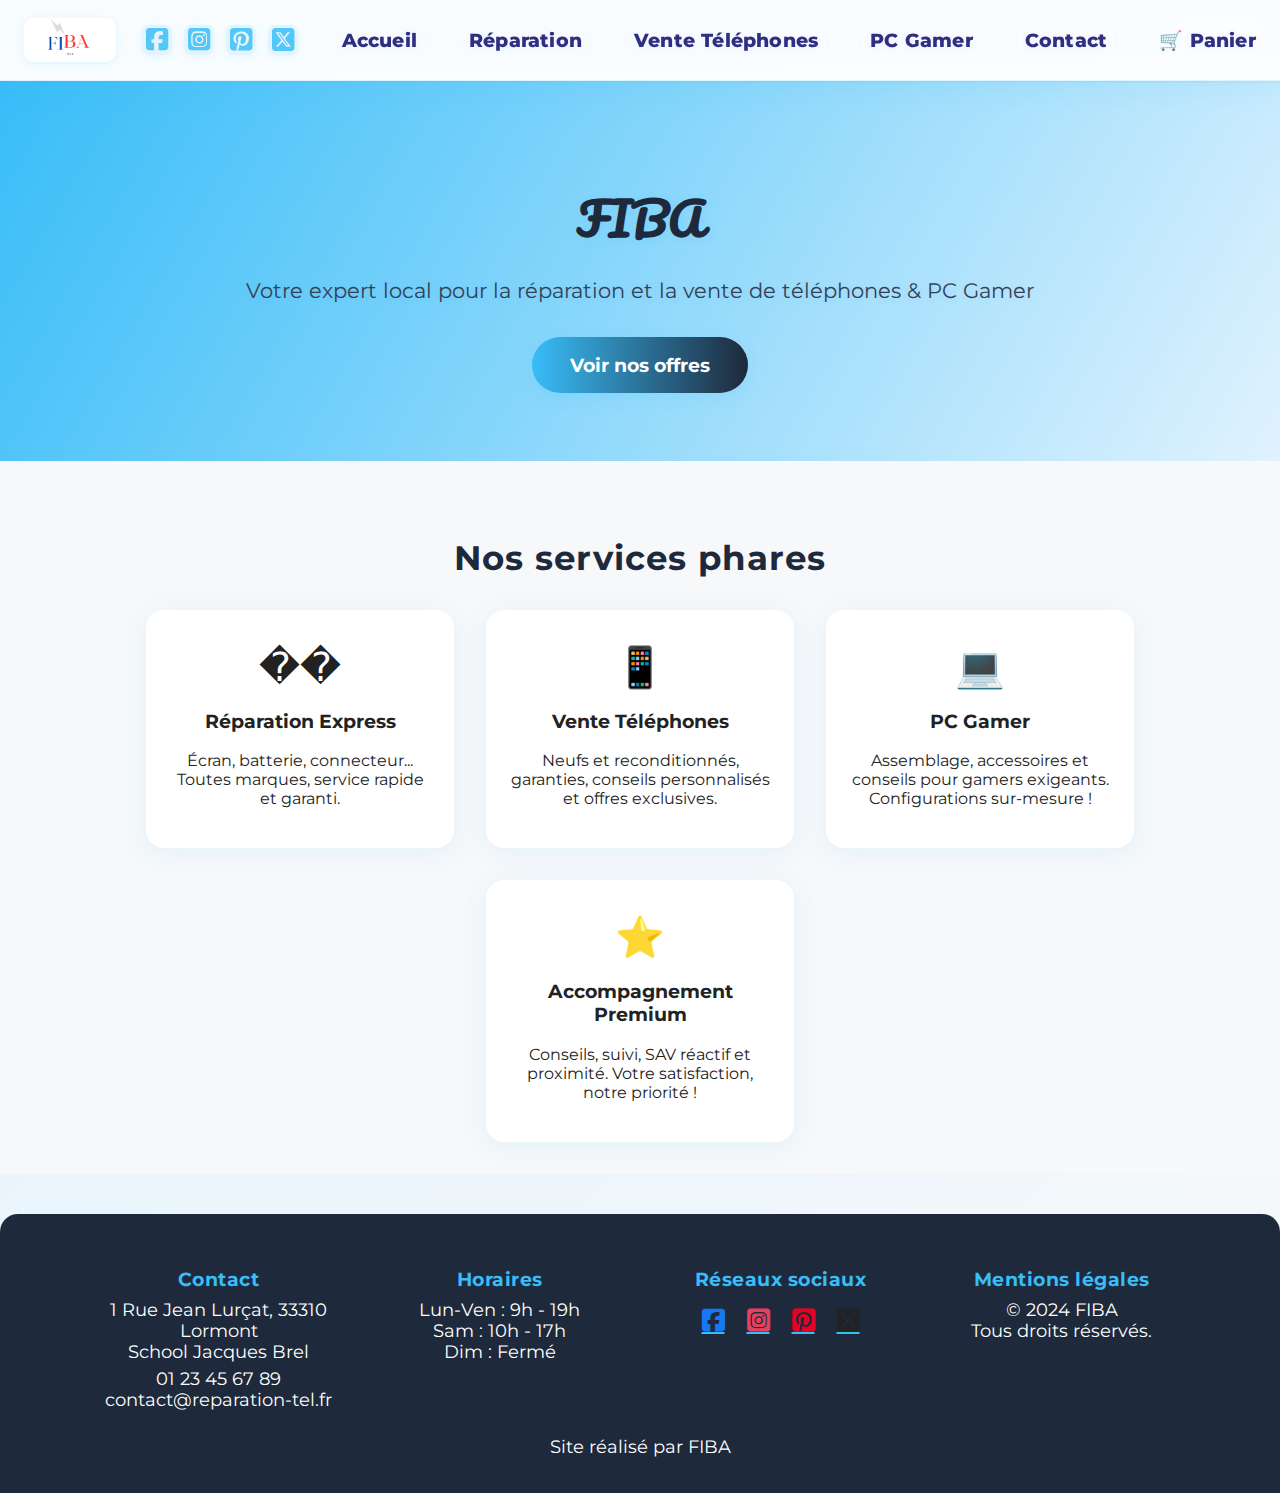
<file: index.html>
<!DOCTYPE html>
<html lang="fr">
<head>
  <meta charset="UTF-8">
  <meta name="viewport" content="width=device-width, initial-scale=1.0">
  <meta name="description" content="FIBA - Réparation, vente de téléphones et PC Gamer à Lormont. Service rapide, prix transparents, accompagnement premium. Votre expert local !">
  <title>FIBA</title>
  <link rel="stylesheet" href="style.css">
  <link rel="preconnect" href="https://fonts.googleapis.com">
  <link rel="preconnect" href="https://fonts.gstatic.com" crossorigin>
  <link href="https://fonts.googleapis.com/css2?family=Montserrat:wght@400;700&family=Pacifico&display=swap" rel="stylesheet">
  <link rel="stylesheet" href="https://cdnjs.cloudflare.com/ajax/libs/font-awesome/6.5.0/css/all.min.css">
  <link rel="icon" type="image/png" href="img/logo.png">
  <style>
    body {
      background: linear-gradient(135deg, #e0f2fe 0%, #f6f8fa 100%);
    }
    .fantastic-nav-bg {
      position: absolute;
      left: 0; right: 0; top: 0;
      height: 70px;
      z-index: 0;
      background: linear-gradient(90deg, #38bdf8 0%, #a5b4fc 100%);
      opacity: 0.13;
      pointer-events: none;
    }
    .top-nav {
      position: relative;
      z-index: 2;
      background: rgba(255,255,255,0.85);
      box-shadow: 0 4px 32px #38bdf822, 0 1.5px 0 #38bdf822;
      backdrop-filter: blur(8px);
      border-bottom: 1.5px solid #38bdf822;
      animation: navFadeIn 1.1s cubic-bezier(.4,1.4,.6,1) 0.1s both;
    }
    @keyframes navFadeIn {
      from { opacity: 0; transform: translateY(-30px) scale(0.98); }
      to { opacity: 1; transform: translateY(0) scale(1); }
    }
    .container {
      max-width: 1200px;
      margin: 0 auto;
      padding: 0 20px;
      width: 100%;
      position: relative;
    }
    .nav-flex {
      display: flex;
      align-items: center;
      width: 100%;
      min-height: 64px;
      position: relative;
      flex-wrap: nowrap;
      justify-content: space-between;
    }
    .nav-left {
      margin-right: 36px;
      gap: 12px;
      flex-shrink: 0;
    }
    .nav-group {
      display: flex;
      align-items: center;
      flex: 1;
      justify-content: flex-end;
      gap: 36px;
    }
    .nav-center {
      display: flex;
      gap: 36px;
      font-weight: 800;
      font-size: 1.18em;
      white-space: nowrap;
      min-width: 0;
      overflow: hidden;
      text-shadow: 0 2px 8px #38bdf81a;
    }
    .nav-center a {
      color: #312e81;
      text-decoration: none;
      position: relative;
      padding: 2px 8px;
      border-radius: 8px;
      transition: color 0.18s, background 0.18s, box-shadow 0.18s;
      box-shadow: 0 1px 4px #38bdf80a;
      font-weight: 800;
      letter-spacing: 0.2px;
      overflow: visible;
    }
    .nav-center a::after {
      content: '';
      display: block;
      position: absolute;
      left: 12%; right: 12%; bottom: 0;
      height: 3px;
      border-radius: 2px;
      background: linear-gradient(90deg, #38bdf8 0%, #a5b4fc 100%);
      transform: scaleX(0);
      transition: transform 0.25s cubic-bezier(.4,1.4,.6,1);
      opacity: 0.7;
    }
    .nav-center a:hover, .nav-center a:focus {
      color: #38bdf8;
      background: #e0f2fe;
      box-shadow: 0 2px 12px #38bdf822;
    }
    .nav-center a:hover::after, .nav-center a:focus::after {
      transform: scaleX(1);
    }
    .nav-center a:last-child {
      margin-right: 18px;
    }
    .nav-left a .icon-social {
      transition: transform 0.25s, box-shadow 0.25s, color 0.18s;
      box-shadow: 0 2px 8px #38bdf822;
      border-radius: 8px;
      background: #e0f2fe;
      padding: 2px 4px;
    }
    .nav-left a:hover .icon-social {
      color: #a5b4fc;
      background: #38bdf8;
      transform: rotate(-10deg) scale(1.18);
      box-shadow: 0 4px 16px #38bdf844;
    }
    .search-bar {
      /* supprimée */
    }
    @media (max-width: 900px) {
      .container { padding: 0 6px; }
      .nav-center { gap: 14px; font-size: 1em; }
      .nav-left, .nav-right { min-width: 0; gap: 6px; }
      .nav-right { min-width: 0; }
      .search-bar { max-width: 120px; }
      .nav-left { margin-right: 6px; }
      .nav-right { margin-left: 6px; }
    }
    @media (max-width: 600px) {
      .nav-flex { flex-direction: column; gap: 8px; flex-wrap: wrap; }
      .nav-center { flex-wrap: wrap; gap: 6px; white-space: normal; }
      .nav-left, .nav-right { justify-content: center; width: 100%; }
    }
    .footer-content {
      display: flex;
      flex-wrap: wrap;
      justify-content: center;
      align-items: flex-start;
      max-width: 1100px;
      margin: 0 auto 10px auto;
      padding: 0 20px;
      gap: 32px;
      text-align: center;
    }
    .footer-block {
      min-width: 180px;
      margin-bottom: 10px;
      flex: 1 1 200px;
      display: flex;
      flex-direction: column;
      align-items: center;
    }
    .footer-block h4 {
      margin-bottom: 8px;
      color: #1e293b;
      font-size: 1.1em;
      font-family: 'Montserrat', Arial, sans-serif;
      font-weight: 700;
      letter-spacing: 0.5px;
    }
    .footer-social {
      display: flex;
      gap: 18px;
      justify-content: center;
      margin-top: 8px;
    }
    .footer-social a {
      font-size: 2em;
      transition: transform 0.2s;
      display: flex;
      align-items: center;
      justify-content: center;
    }
    .footer-social .fa-square-facebook { color: #1877f3; }
    .footer-social .fa-square-instagram { color: #e4405f; }
    .footer-social .fa-square-pinterest { color: #e60023; }
    .footer-social .fa-square-x-twitter { color: #222; }
    .footer-social a:hover { transform: scale(1.15); }
    .footer-block p, .footer-block ul {
      margin: 0 0 6px 0;
      color: #fff;
      font-size: 1em;
      font-family: 'Montserrat', Arial, sans-serif;
    }
    @media (max-width: 900px) {
      .footer-content {
        flex-direction: column;
        align-items: center;
        gap: 18px;
      }
      .footer-block {
        min-width: 0;
        width: 100%;
      }
    }
    .hero-bg {
      position: absolute;
      top: 0; left: 0; width: 100%; height: 100%;
      background: url('https://consomac.fr/images/news/iphone-12-vente-outre-mer.jpg') center/cover no-repeat, linear-gradient(120deg, #38bdf8 0%, #e0f2fe 100%);
      opacity: 0.18;
      z-index: 1;
    }
  </style>
</head>
<body>
  <div class="fantastic-nav-bg"></div>
  <nav class="top-nav">
    <div class="nav-flex">
      <div class="nav-left">
        <a href="index.html" class="logo-link"><img src="img/logo.png" alt="Logo FIBA" class="nav-logo"></a>
        <a href="#"><i class="fa-brands fa-square-facebook icon-social"></i></a>
        <a href="#"><i class="fa-brands fa-square-instagram icon-social"></i></a>
        <a href="#"><i class="fa-brands fa-square-pinterest icon-social"></i></a>
        <a href="#"><i class="fa-brands fa-square-x-twitter icon-social"></i></a>
      </div>
      <div class="nav-group" style="display:flex;align-items:center;flex:1;justify-content:flex-end;gap:36px;">
        <div class="nav-center">
          <a href="index.html">Accueil</a>
          <a href="reparation.html">Réparation</a>
          <a href="vente.html">Vente Téléphones</a>
          <a href="pcgamer.html">PC Gamer</a>
          <a href="contact.html">Contact</a>
          <a href="panier.html">🛒 Panier</a>
        </div>
        <div class="nav-right">
          <!-- vide, mais garde l'alignement -->
        </div>
      </div>
    </div>
  </nav>
  <div class="hero-section">
    <div class="hero-bg"></div>
    <div class="hero-content">
      <h1 class="hero-title">FIBA</h1>
      <p class="hero-subtitle">Votre expert local pour la réparation et la vente de téléphones & PC Gamer</p>
      <a href="vente.html" class="hero-btn">Voir nos offres</a>
    </div>
  </div>
  <section class="services-fantastic">
    <h2 class="services-title">Nos services phares</h2>
    <div class="services-list">
      <div class="service-block">
        <span class="service-icon">��</span>
        <h3>Réparation Express</h3>
        <p>Écran, batterie, connecteur... Toutes marques, service rapide et garanti.</p>
      </div>
      <div class="service-block">
        <span class="service-icon">📱</span>
        <h3>Vente Téléphones</h3>
        <p>Neufs et reconditionnés, garanties, conseils personnalisés et offres exclusives.</p>
      </div>
      <div class="service-block">
        <span class="service-icon">💻</span>
        <h3>PC Gamer</h3>
        <p>Assemblage, accessoires et conseils pour gamers exigeants. Configurations sur-mesure !</p>
      </div>
      <div class="service-block">
        <span class="service-icon">⭐</span>
        <h3>Accompagnement Premium</h3>
        <p>Conseils, suivi, SAV réactif et proximité. Votre satisfaction, notre priorité !</p>
      </div>
    </div>
  </section>
  <footer>
    <div class="container footer-content">
      <div class="footer-block">
        <h4>Contact</h4>
        <p>1 Rue Jean Lurçat, 33310 Lormont<br>School Jacques Brel</p>
        <p>01 23 45 67 89<br>contact@reparation-tel.fr</p>
      </div>
      <div class="footer-block">
        <h4>Horaires</h4>
        <p>Lun-Ven : 9h - 19h<br>Sam : 10h - 17h<br>Dim : Fermé</p>
      </div>
      <div class="footer-block">
        <h4>Réseaux sociaux</h4>
        <div class="footer-social" style="justify-content:center;gap:22px;">
          <a href="#" title="Facebook"><i class="fa-brands fa-square-facebook" style="color:#1877f3;"></i></a>
          <a href="#" title="Instagram"><i class="fa-brands fa-square-instagram" style="color:#e4405f;"></i></a>
          <a href="#" title="Pinterest"><i class="fa-brands fa-square-pinterest" style="color:#e60023;"></i></a>
          <a href="#" title="Twitter/X"><i class="fa-brands fa-square-x-twitter" style="color:#222;"></i></a>
        </div>
      </div>
      <div class="footer-block">
        <h4>Mentions légales</h4>
        <p>© 2024 FIBA<br>Tous droits réservés.</p>
      </div>
    </div>
    <p style="margin-top:10px;text-align:center;">Site réalisé par FIBA</p>
  </footer>
  <script src="panier.js"></script>
</body>
</html>
</file>
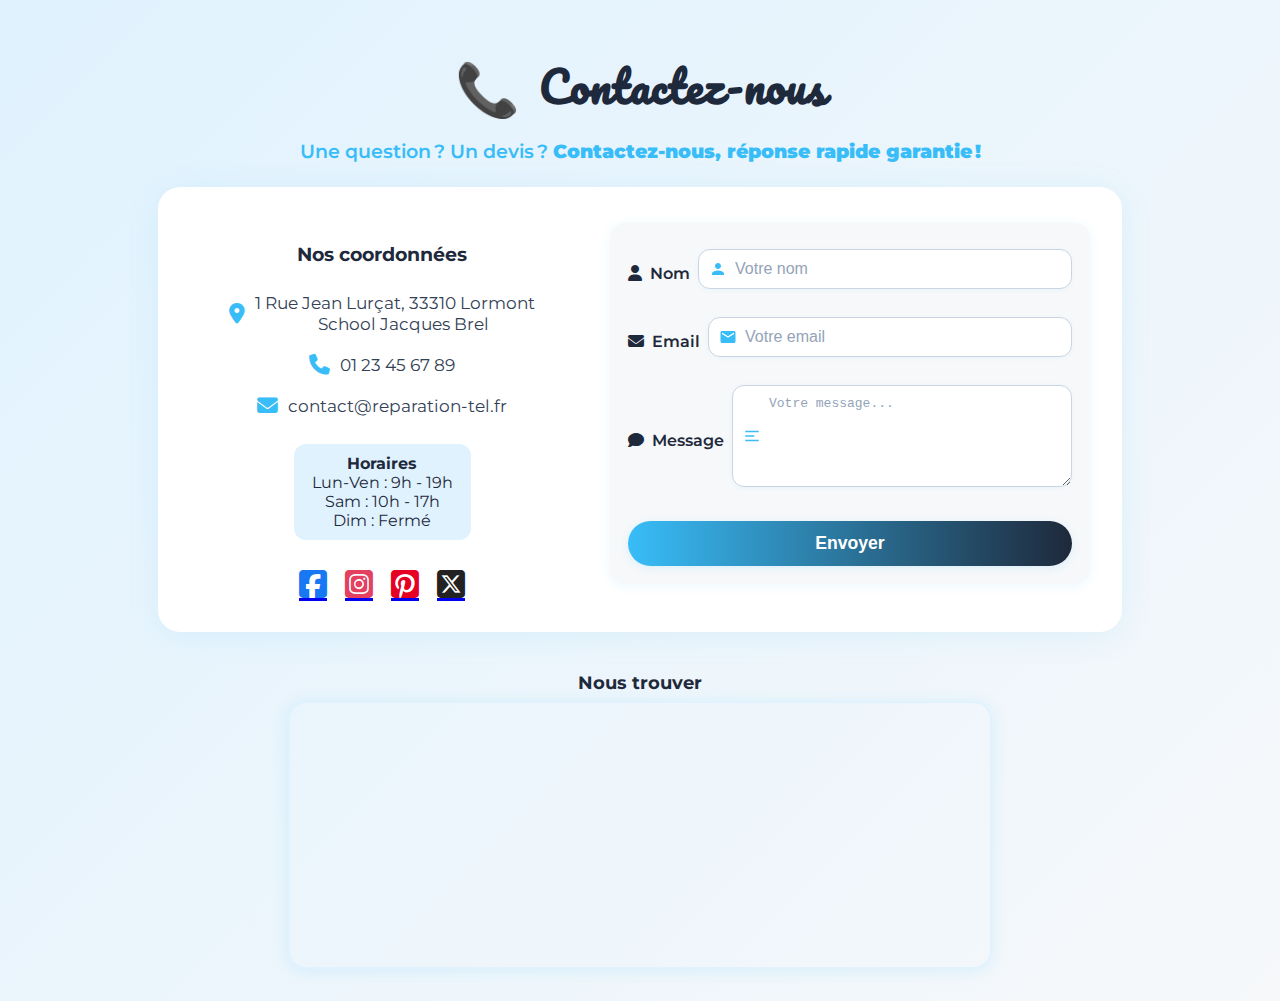
<file: contact.html>
<!DOCTYPE html>
<html lang="fr">
<head>
  <meta charset="UTF-8">
  <meta name="viewport" content="width=device-width, initial-scale=1.0">
  <title>Contact</title>
  <link rel="stylesheet" href="style.css">
  <link href="https://fonts.googleapis.com/css2?family=Montserrat:wght@400;700&family=Pacifico&display=swap" rel="stylesheet">
  <link rel="stylesheet" href="https://cdnjs.cloudflare.com/ajax/libs/font-awesome/6.5.0/css/all.min.css">
  <style>
    body {
      background: linear-gradient(135deg, #e0f2fe 0%, #f6f8fa 100%);
      margin: 0;
    }
    .contact-header {
      text-align: center;
      margin-top: 40px;
      margin-bottom: 10px;
    }
    .contact-title {
      font-family: 'Pacifico', cursive;
      font-size: 2.7em;
      color: #1e293b;
      margin-bottom: 8px;
      letter-spacing: 1px;
      display: flex;
      align-items: center;
      justify-content: center;
      gap: 12px;
    }
    .contact-title .emoji {
      font-size: 1.2em;
      margin-right: 6px;
    }
    .contact-subtitle {
      color: #38bdf8;
      font-size: 1.2em;
      font-weight: 600;
      margin-bottom: 24px;
    }
    .contact-card {
      background: #fff;
      border-radius: 22px;
      box-shadow: 0 4px 32px #38bdf81a;
      max-width: 900px;
      margin: 0 auto 40px auto;
      padding: 36px 32px 32px 32px;
      display: flex;
      flex-wrap: wrap;
      gap: 36px;
      justify-content: space-between;
      align-items: flex-start;
    }
    .contact-infos {
      flex: 1 1 260px;
      min-width: 220px;
      display: flex;
      flex-direction: column;
      gap: 18px;
      align-items: center !important;
      justify-content: flex-start;
      text-align: center !important;
    }
    .contact-infos h3 {
      color: #1e293b;
      font-size: 1.2em;
      margin-bottom: 8px;
      font-family: 'Montserrat', Arial, sans-serif;
    }
    .contact-infos .info {
      display: flex;
      align-items: center;
      gap: 10px;
      color: #334155;
      font-size: 1.08em;
      margin-bottom: 2px;
      justify-content: center !important;
      text-align: center !important;
    }
    .contact-infos .info i {
      color: #38bdf8;
      font-size: 1.2em;
    }
    .contact-infos .horaires {
      background: #e0f2fe;
      border-radius: 12px;
      padding: 10px 18px;
      color: #1e293b;
      font-size: 1em;
      margin-top: 8px;
      text-align: center !important;
    }
    .contact-social {
      display: flex;
      gap: 18px;
      margin-top: 10px;
      justify-content: center !important;
    }
    .contact-social a {
      font-size: 2em;
      transition: transform 0.2s;
      display: flex;
      align-items: center;
      justify-content: center;
    }
    .contact-social .fa-square-facebook { color: #1877f3; }
    .contact-social .fa-square-instagram { color: #e4405f; }
    .contact-social .fa-square-pinterest { color: #e60023; }
    .contact-social .fa-square-x-twitter { color: #222; }
    .contact-social a:hover { transform: scale(1.15); }
    .contact-form {
      flex: 1 1 320px;
      min-width: 260px;
      background: #f6f8fa;
      border-radius: 16px;
      box-shadow: 0 2px 12px #38bdf81a;
      padding: 24px 18px 18px 18px;
      display: flex;
      flex-direction: column;
      gap: 14px;
      align-items: stretch;
    }
    .contact-form label {
      font-weight: 600;
      color: #1e293b;
      margin-bottom: 2px;
      display: flex;
      align-items: center;
      gap: 8px;
    }
    .contact-form input, .contact-form textarea {
      border-radius: 12px;
      border: 1.5px solid #cbd5e1;
      padding: 10px 12px 10px 36px;
      font-size: 1em;
      margin-top: 2px;
      margin-bottom: 10px;
      box-shadow: 0 1px 4px #38bdf811;
      transition: border 0.2s, box-shadow 0.2s;
      width: 100%;
      background: #fff url('data:image/svg+xml;utf8,<svg fill="%2338bdf8" height="18" viewBox="0 0 24 24" width="18" xmlns="http://www.w3.org/2000/svg"><path d="M0 0h24v24H0z" fill="none"/><path d="M12 12c2.21 0 4-1.79 4-4s-1.79-4-4-4-4 1.79-4 4 1.79 4 4 4zm0 2c-2.67 0-8 1.34-8 4v2h16v-2c0-2.66-5.33-4-8-4z"/></svg>') no-repeat 10px center;
    }
    .contact-form input[type="email"] {
      background-image: url('data:image/svg+xml;utf8,<svg fill="%2338bdf8" height="18" viewBox="0 0 24 24" width="18" xmlns="http://www.w3.org/2000/svg"><path d="M0 0h24v24H0z" fill="none"/><path d="M20 4H4c-1.1 0-2 .9-2 2v12c0 1.1.9 2 2 2h16c1.1 0 2-.9 2-2V6c0-1.1-.9-2-2-2zm0 4l-8 5-8-5V6l8 5 8-5v2z"/></svg>');
    }
    .contact-form textarea {
      min-height: 80px;
      resize: vertical;
      background-image: url('data:image/svg+xml;utf8,<svg fill="%2338bdf8" height="18" viewBox="0 0 24 24" width="18" xmlns="http://www.w3.org/2000/svg"><path d="M0 0h24v24H0z" fill="none"/><path d="M3 5h18v2H3zm0 6h12v2H3zm0 6h18v2H3z"/></svg>');
    }
    .contact-form button {
      background: linear-gradient(90deg, #38bdf8 0%, #1e293b 100%);
      color: #fff;
      border: none;
      padding: 12px 28px;
      border-radius: 25px;
      font-size: 1.1em;
      font-weight: 700;
      margin-top: 8px;
      cursor: pointer;
      transition: background 0.2s, color 0.2s, box-shadow 0.2s;
      text-decoration: none;
      display: inline-block;
      box-shadow: 0 2px 8px #38bdf822;
    }
    .contact-form button:hover {
      background: #1e293b;
      color: #38bdf8;
      box-shadow: 0 4px 16px #38bdf844;
    }
    .contact-map {
      margin: 0 auto 32px auto;
      max-width: 700px;
      border-radius: 18px;
      overflow: hidden;
      box-shadow: 0 2px 16px #38bdf822;
      border: 2px solid #e0f2fe;
    }
    .contact-map-title {
      text-align: center;
      color: #1e293b;
      font-size: 1.1em;
      font-weight: 700;
      margin-bottom: 8px;
      margin-top: 18px;
      font-family: 'Montserrat', Arial, sans-serif;
    }
    @media (max-width: 900px) {
      .contact-card {
        flex-direction: column;
        align-items: center;
        gap: 24px;
        padding: 24px 8px 18px 8px;
      }
      .contact-map {
        max-width: 98vw;
      }
    }
  </style>
</head>
<body>
  <div class="contact-header">
    <h1 class="contact-title"><span class="emoji">📞</span>Contactez-nous</h1>
    <div class="contact-subtitle">Une question ? Un devis ? <strong>Contactez-nous, réponse rapide garantie !</strong></div>
  </div>
  <div class="contact-card">
    <div class="contact-infos">
      <h3>Nos coordonnées</h3>
      <div class="info"><i class="fa-solid fa-location-dot"></i> 1 Rue Jean Lurçat, 33310 Lormont<br>&nbsp;&nbsp;&nbsp;&nbsp;School Jacques Brel</div>
      <div class="info"><i class="fa-solid fa-phone"></i> 01 23 45 67 89</div>
      <div class="info"><i class="fa-solid fa-envelope"></i> contact@reparation-tel.fr</div>
      <div class="horaires">
        <strong>Horaires</strong><br>
        Lun-Ven : 9h - 19h<br>
        Sam : 10h - 17h<br>
        Dim : Fermé
      </div>
      <div class="contact-social">
        <a href="#" title="Facebook"><i class="fa-brands fa-square-facebook"></i></a>
        <a href="#" title="Instagram"><i class="fa-brands fa-square-instagram"></i></a>
        <a href="#" title="Pinterest"><i class="fa-brands fa-square-pinterest"></i></a>
        <a href="#" title="Twitter/X"><i class="fa-brands fa-square-x-twitter"></i></a>
      </div>
    </div>
    <form class="contact-form">
      <label><i class="fa-solid fa-user"></i> Nom
        <input type="text" required placeholder="Votre nom">
      </label>
      <label><i class="fa-solid fa-envelope"></i> Email
        <input type="email" required placeholder="Votre email">
      </label>
      <label><i class="fa-solid fa-comment"></i> Message
        <textarea required placeholder="Votre message..."></textarea>
      </label>
      <button type="submit">Envoyer</button>
    </form>
  </div>
  <div class="contact-map-title">Nous trouver</div>
  <div class="contact-map">
    <iframe src="https://www.google.com/maps?q=1+Rue+Jean+Lurçat,+33310+Lormont&output=embed" width="100%" height="260" style="border:0;" allowfullscreen="" loading="lazy"></iframe>
  </div>
</body>
</html>
</file>
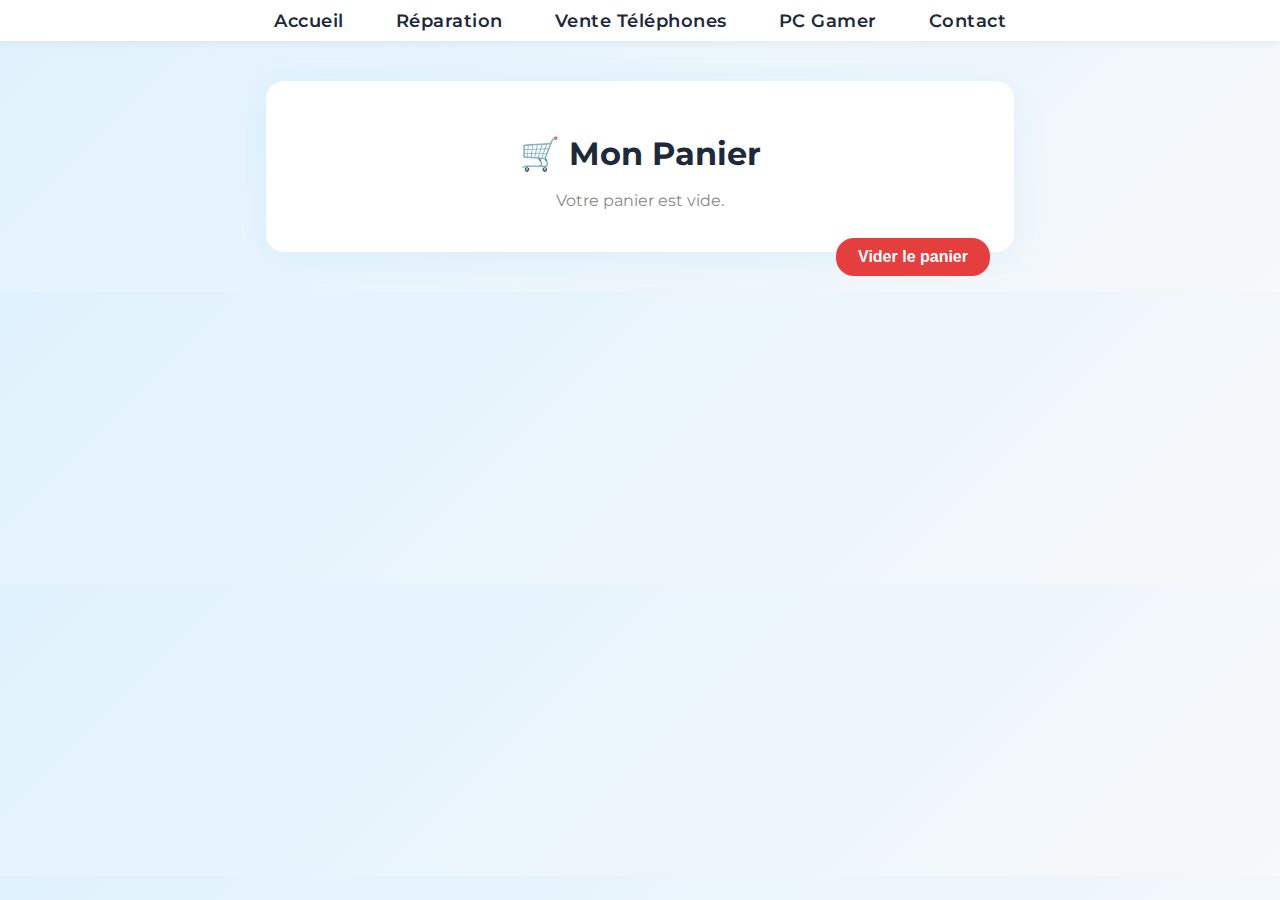
<file: panier.html>
<!DOCTYPE html>
<html lang="fr">
<head>
  <meta charset="UTF-8">
  <meta name="viewport" content="width=device-width, initial-scale=1.0">
  <meta name="description" content="FIBA - Votre panier pour la réparation et la vente de téléphones et PC Gamer à Lormont.">
  <title>FIBA - Mon Panier</title>
  <link rel="stylesheet" href="style.css">
  <link href="https://fonts.googleapis.com/css2?family=Montserrat:wght@400;700&display=swap" rel="stylesheet">
  <style>
    .panier-container {
      max-width: 700px;
      margin: 40px auto;
      background: #fff;
      border-radius: 18px;
      box-shadow: 0 4px 32px #38bdf81a;
      padding: 32px 24px 24px 24px;
    }
    .panier-title {
      font-size: 2em;
      color: #1e293b;
      margin-bottom: 18px;
      text-align: center;
    }
    .panier-list {
      margin-bottom: 18px;
    }
    .panier-item {
      display: flex;
      align-items: center;
      gap: 18px;
      border-bottom: 1px solid #e0f2fe;
      padding: 12px 0;
    }
    .panier-item img {
      width: 60px;
      height: 60px;
      object-fit: cover;
      border-radius: 12px;
      box-shadow: 0 2px 8px #38bdf822;
    }
    .panier-item-info {
      flex: 1;
    }
    .panier-total {
      font-size: 1.2em;
      font-weight: 700;
      color: #38bdf8;
      text-align: right;
      margin-bottom: 18px;
    }
    .btn-vider {
      background: #e53e3e;
      color: #fff;
      border: none;
      border-radius: 18px;
      padding: 10px 22px;
      font-size: 1em;
      font-weight: 600;
      cursor: pointer;
      margin-top: 10px;
      float: right;
    }
    .btn-vider:hover {
      background: #c53030;
    }
    .top-nav {
      display: flex;
      justify-content: center !important;
      align-items: center;
      background: #fff;
      padding: 8px 0;
      box-shadow: 0 2px 8px rgba(30,41,59,0.06);
      position: sticky;
      top: 0;
      z-index: 10;
    }
    .nav-links {
      display: flex;
      gap: 36px;
      justify-content: center;
      align-items: center;
      width: auto;
      margin: 0 auto;
    }
  </style>
</head>
<body>
  <div class="top-nav">
    <div class="nav-links">
      <a href="index.html">Accueil</a>
      <a href="reparation.html">Réparation</a>
      <a href="vente.html">Vente Téléphones</a>
      <a href="pcgamer.html">PC Gamer</a>
      <a href="contact.html">Contact</a>
    </div>
  </div>
  <div class="panier-container">
    <h1 class="panier-title">🛒 Mon Panier</h1>
    <div class="panier-list" id="panier-list"></div>
    <div class="panier-total" id="panier-total"></div>
    <button class="btn-vider" id="vider-panier">Vider le panier</button>
  </div>
  <script>
    const PANIER_KEY = 'panierFantastic';
    function getCookie(name) {
      const value = `; ${document.cookie}`;
      const parts = value.split(`; ${name}=`);
      if (parts.length === 2) return decodeURIComponent(parts.pop().split(';').shift());
      return null;
    }
    function setCookie(name, value, days = 7) {
      const expires = new Date(Date.now() + days * 864e5).toUTCString();
      document.cookie = name + '=' + encodeURIComponent(value) + '; expires=' + expires + '; path=/';
    }
    function getPanier() {
      const cookie = getCookie(PANIER_KEY);
      return cookie ? JSON.parse(cookie) : [];
    }
    function setPanier(panier) {
      setCookie(PANIER_KEY, JSON.stringify(panier));
    }
    function renderPanier() {
      const panier = getPanier();
      const list = document.getElementById('panier-list');
      const total = document.getElementById('panier-total');
      if (panier.length === 0) {
        list.innerHTML = '<p style="text-align:center;color:#888;">Votre panier est vide.</p>';
        total.textContent = '';
        return;
      }
      list.innerHTML = panier.map(p => `
        <div class="panier-item">
          <img src="${p.image}" alt=""/>
          <div class="panier-item-info">
            <strong>${p.titre}</strong><br>
            <span>${p.marque}</span><br>
            <span>${p.prix}</span><br>
            <span>Quantité : ${p.quantite}</span>
          </div>
        </div>
      `).join('');
      const totalValue = panier.reduce((sum, p) => sum + parseFloat(p.prix) * p.quantite, 0);
      total.innerHTML = `<strong>Total : </strong> ${totalValue} €`;
    }
    document.getElementById('vider-panier').onclick = function() {
      setPanier([]);
      renderPanier();
    };
    renderPanier();
  </script>
</body>
</html>
</file>
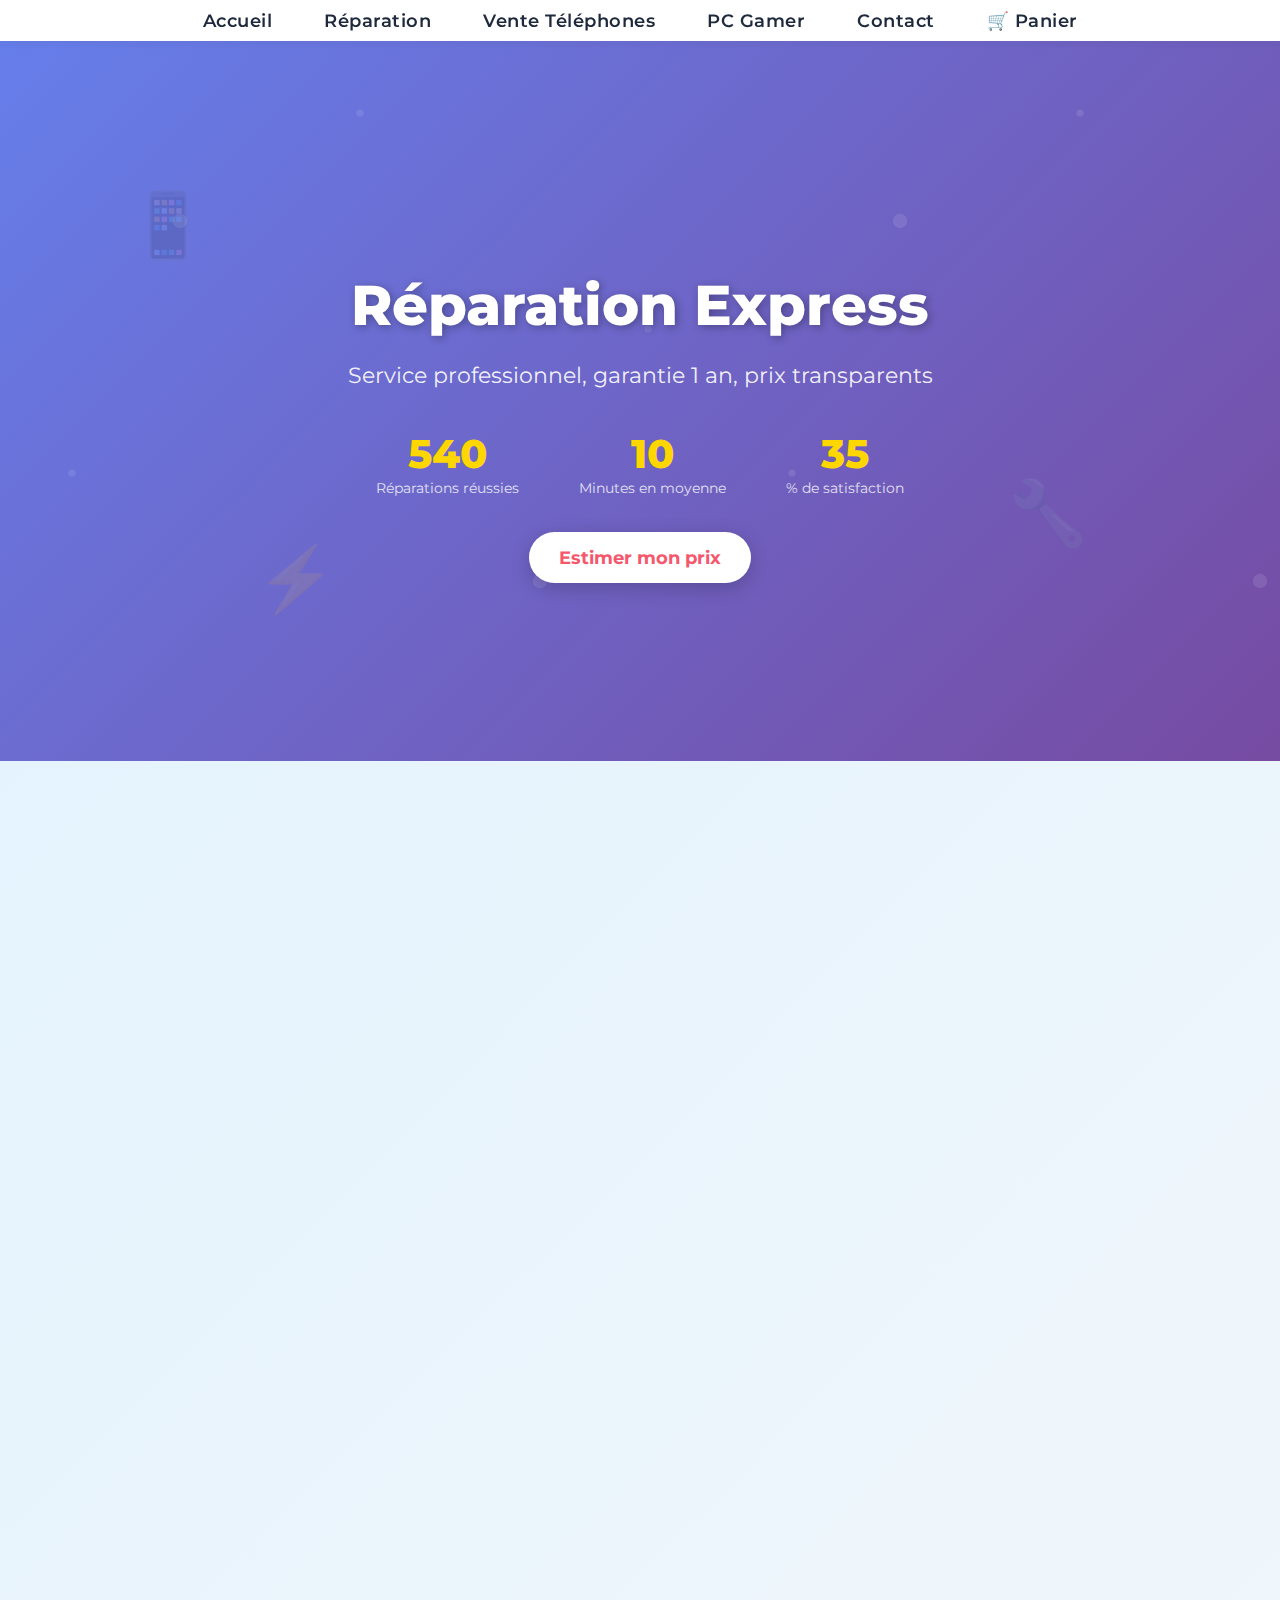
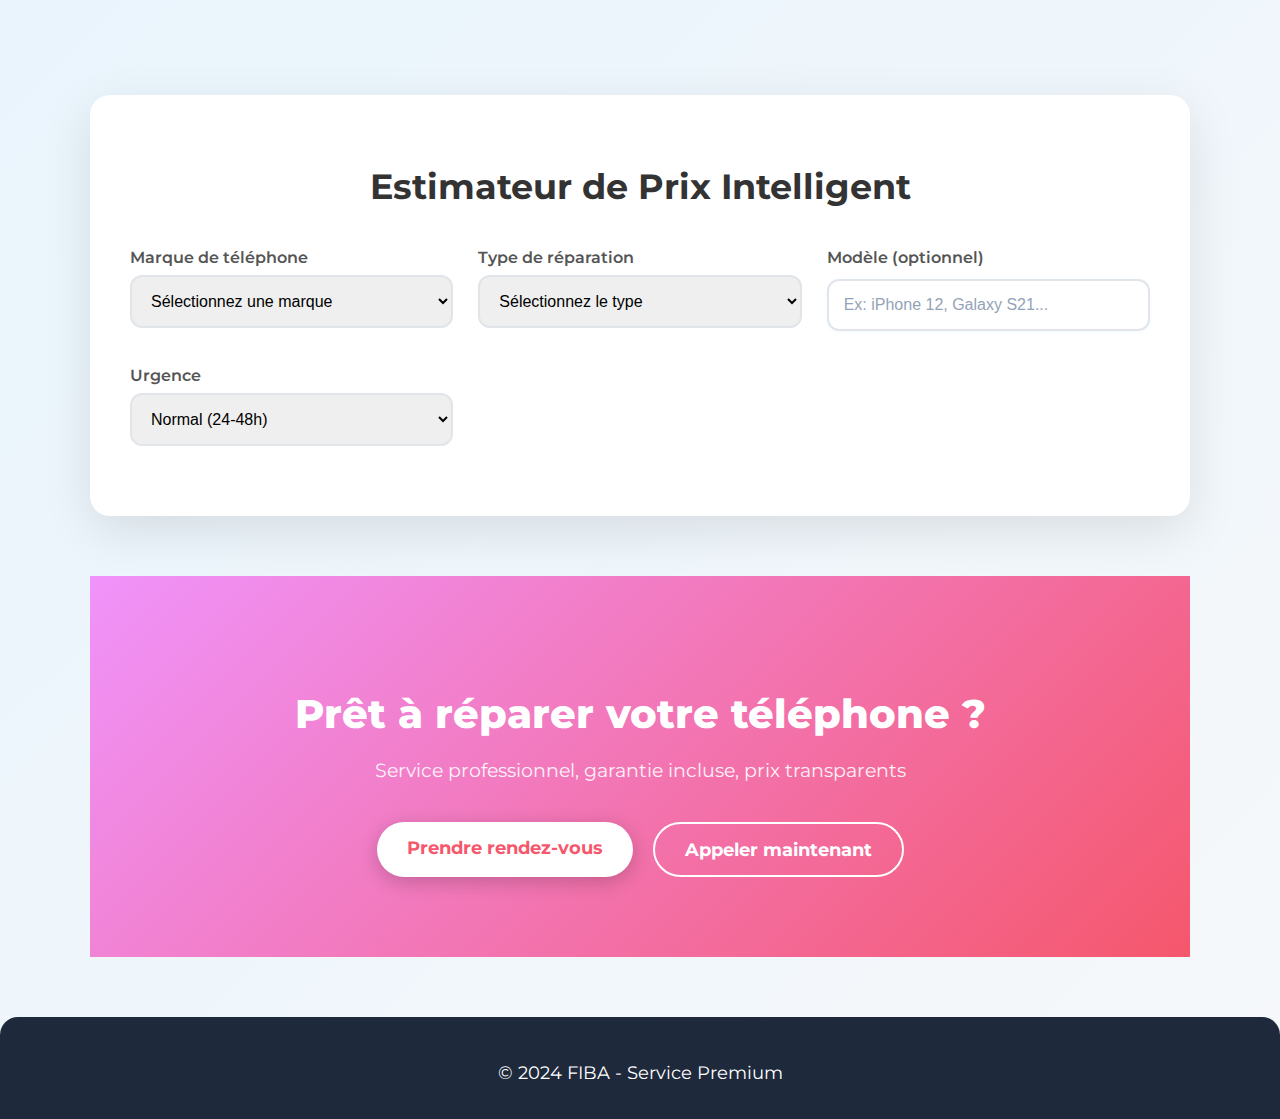
<file: reparation.html>
<!DOCTYPE html>
<html lang="fr">
<head>
  <meta charset="UTF-8">
  <meta name="viewport" content="width=device-width, initial-scale=1.0">
  <title>FIBA - Service Premium</title>
  <link rel="stylesheet" href="style.css">
  <link href="https://fonts.googleapis.com/css2?family=Montserrat:wght@400;600;700;800&family=Pacifico&display=swap" rel="stylesheet">
  <link rel="stylesheet" href="https://cdnjs.cloudflare.com/ajax/libs/font-awesome/6.4.0/css/all.min.css">
  <meta name="description" content="FIBA - Service premium de réparation de téléphones à Lormont. Écran, batterie, port de charge, diagnostic rapide et garanti.">
  <style>
    .hero-reparation {
      background: linear-gradient(135deg, #667eea 0%, #764ba2 100%);
      min-height: 80vh;
      display: flex;
      align-items: center;
      position: relative;
      overflow: hidden;
    }
    
    .hero-reparation::before {
      content: '';
      position: absolute;
      top: 0; left: 0; right: 0; bottom: 0;
      background: url('data:image/svg+xml,<svg xmlns="http://www.w3.org/2000/svg" viewBox="0 0 100 100"><defs><pattern id="grain" width="100" height="100" patternUnits="userSpaceOnUse"><circle cx="25" cy="25" r="1" fill="white" opacity="0.1"/><circle cx="75" cy="75" r="1" fill="white" opacity="0.1"/><circle cx="50" cy="10" r="0.5" fill="white" opacity="0.1"/><circle cx="10" cy="60" r="0.5" fill="white" opacity="0.1"/><circle cx="90" cy="40" r="0.5" fill="white" opacity="0.1"/></pattern></defs><rect width="100" height="100" fill="url(%23grain)"/></svg>');
      animation: float 20s ease-in-out infinite;
    }
    
    @keyframes float {
      0%, 100% { transform: translateY(0px) rotate(0deg); }
      50% { transform: translateY(-20px) rotate(1deg); }
    }
    
    .hero-content-reparation {
      text-align: center;
      color: white;
      z-index: 2;
      position: relative;
    }
    
    .hero-title-reparation {
      font-size: 3.5em;
      font-weight: 800;
      margin-bottom: 20px;
      text-shadow: 2px 2px 8px rgba(0,0,0,0.3);
      animation: slideInUp 1s ease-out;
    }
    
    .hero-subtitle-reparation {
      font-size: 1.4em;
      margin-bottom: 40px;
      opacity: 0.9;
      animation: slideInUp 1s ease-out 0.2s both;
    }
    
    .hero-stats {
      display: flex;
      justify-content: center;
      gap: 60px;
      margin-bottom: 50px;
      animation: slideInUp 1s ease-out 0.4s both;
    }
    
    .stat-item {
      text-align: center;
    }
    
    .stat-number {
      font-size: 2.5em;
      font-weight: 800;
      color: #ffd700;
      display: block;
    }
    
    .stat-label {
      font-size: 0.9em;
      opacity: 0.8;
    }
    
    .services-grid {
      display: grid;
      grid-template-columns: repeat(auto-fit, minmax(300px, 1fr));
      gap: 30px;
      margin: 60px 0;
    }
    
    .service-card {
      background: white;
      border-radius: 20px;
      padding: 30px;
      box-shadow: 0 10px 40px rgba(0,0,0,0.1);
      transition: all 0.3s ease;
      position: relative;
      overflow: hidden;
    }
    
    .service-card::before {
      content: '';
      position: absolute;
      top: 0; left: 0; right: 0; height: 4px;
      background: linear-gradient(90deg, #667eea, #764ba2);
      transform: scaleX(0);
      transition: transform 0.3s ease;
    }
    
    .service-card:hover::before {
      transform: scaleX(1);
    }
    
    .service-card:hover {
      transform: translateY(-10px);
      box-shadow: 0 20px 60px rgba(0,0,0,0.15);
    }
    
    .service-icon {
      font-size: 3em;
      color: #667eea;
      margin-bottom: 20px;
      display: block;
    }
    
    .service-title {
      font-size: 1.5em;
      font-weight: 700;
      margin-bottom: 15px;
      color: #333;
    }
    
    .service-description {
      color: #666;
      line-height: 1.6;
      margin-bottom: 20px;
    }
    
    .service-price {
      font-size: 1.8em;
      font-weight: 800;
      color: #667eea;
      margin-bottom: 15px;
    }
    
    .price-estimator {
      background: white;
      border-radius: 20px;
      padding: 40px;
      box-shadow: 0 15px 50px rgba(0,0,0,0.1);
      margin: 60px 0;
    }
    
    .estimator-title {
      text-align: center;
      font-size: 2.2em;
      font-weight: 700;
      margin-bottom: 40px;
      color: #333;
    }
    
    .estimator-form {
      display: grid;
      grid-template-columns: repeat(auto-fit, minmax(250px, 1fr));
      gap: 25px;
      margin-bottom: 30px;
    }
    
    .form-group {
      display: flex;
      flex-direction: column;
    }
    
    .form-group label {
      font-weight: 600;
      margin-bottom: 8px;
      color: #555;
    }
    
    .form-group select,
    .form-group input {
      padding: 15px;
      border: 2px solid #e1e5e9;
      border-radius: 12px;
      font-size: 1em;
      transition: all 0.3s ease;
    }
    
    .form-group select:focus,
    .form-group input:focus {
      border-color: #667eea;
      box-shadow: 0 0 0 3px rgba(102, 126, 234, 0.1);
      outline: none;
    }
    
    .price-display {
      background: linear-gradient(135deg, #667eea, #764ba2);
      color: white;
      padding: 30px;
      border-radius: 15px;
      text-align: center;
      margin-top: 30px;
    }
    
    .estimated-price {
      font-size: 3em;
      font-weight: 800;
      margin-bottom: 10px;
    }
    
    .price-note {
      font-size: 0.9em;
      opacity: 0.9;
    }
    
    .cta-section {
      background: linear-gradient(135deg, #f093fb 0%, #f5576c 100%);
      color: white;
      padding: 80px 0;
      text-align: center;
      margin: 60px 0;
    }
    
    .cta-title {
      font-size: 2.5em;
      font-weight: 800;
      margin-bottom: 20px;
    }
    
    .cta-subtitle {
      font-size: 1.2em;
      margin-bottom: 40px;
      opacity: 0.9;
    }
    
    .cta-buttons {
      display: flex;
      gap: 20px;
      justify-content: center;
      flex-wrap: wrap;
    }
    
    .btn-primary {
      background: white;
      color: #f5576c;
      padding: 15px 30px;
      border-radius: 50px;
      text-decoration: none;
      font-weight: 700;
      font-size: 1.1em;
      transition: all 0.3s ease;
      box-shadow: 0 5px 20px rgba(0,0,0,0.2);
    }
    
    .btn-primary:hover {
      transform: translateY(-3px);
      box-shadow: 0 10px 30px rgba(0,0,0,0.3);
    }
    
    .btn-secondary {
      background: transparent;
      color: white;
      border: 2px solid white;
      padding: 15px 30px;
      border-radius: 50px;
      text-decoration: none;
      font-weight: 700;
      font-size: 1.1em;
      transition: all 0.3s ease;
    }
    
    .btn-secondary:hover {
      background: white;
      color: #f5576c;
    }
    
    @keyframes slideInUp {
      from {
        opacity: 0;
        transform: translateY(30px);
      }
      to {
        opacity: 1;
        transform: translateY(0);
      }
    }
    
    .floating-phone {
      position: absolute;
      font-size: 4em;
      color: rgba(255,255,255,0.1);
      animation: floatPhone 6s ease-in-out infinite;
    }
    
    .floating-phone:nth-child(1) { top: 20%; left: 10%; animation-delay: 0s; }
    .floating-phone:nth-child(2) { top: 60%; right: 15%; animation-delay: 2s; }
    .floating-phone:nth-child(3) { bottom: 20%; left: 20%; animation-delay: 4s; }
    
    @keyframes floatPhone {
      0%, 100% { transform: translateY(0px) rotate(0deg); }
      50% { transform: translateY(-20px) rotate(5deg); }
    }
    
    @media (max-width: 768px) {
      .hero-title-reparation { font-size: 2.5em; }
      .hero-stats { gap: 30px; }
      .stat-number { font-size: 2em; }
      .services-grid { grid-template-columns: 1fr; }
      .estimator-form { grid-template-columns: 1fr; }
      .cta-buttons { flex-direction: column; align-items: center; }
    }

    .top-nav {
      display: flex;
      justify-content: center !important;
      align-items: center;
      background: #fff;
      padding: 8px 0;
      box-shadow: 0 2px 8px rgba(30,41,59,0.06);
      position: sticky;
      top: 0;
      z-index: 10;
    }
    .nav-links {
      display: flex;
      gap: 36px;
      justify-content: center;
      align-items: center;
      width: auto;
      margin: 0 auto;
    }
  </style>
</head>
<body>
  <nav class="top-nav">
    <div class="nav-links">
      <a href="index.html">Accueil</a>
      <a href="reparation.html">Réparation</a>
      <a href="vente.html">Vente Téléphones</a>
      <a href="pcgamer.html">PC Gamer</a>
      <a href="contact.html">Contact</a>
      <a href="panier.html">🛒 Panier</a>
    </div>
  </nav>

  <section class="hero-reparation">
    <div class="floating-phone">📱</div>
    <div class="floating-phone">🔧</div>
    <div class="floating-phone">⚡</div>
    
    <div class="container">
      <div class="hero-content-reparation">
        <h1 class="hero-title-reparation">Réparation Express</h1>
        <p class="hero-subtitle-reparation">Service professionnel, garantie 1 an, prix transparents</p>
        
        <div class="hero-stats">
          <div class="stat-item">
            <span class="stat-number" data-target="1500">0</span>
            <span class="stat-label">Réparations réussies</span>
          </div>
          <div class="stat-item">
            <span class="stat-number" data-target="30">0</span>
            <span class="stat-label">Minutes en moyenne</span>
          </div>
          <div class="stat-item">
            <span class="stat-number" data-target="99">0</span>
            <span class="stat-label">% de satisfaction</span>
          </div>
        </div>
        
        <a href="#estimator" class="btn-primary">Estimer mon prix</a>
      </div>
    </div>
  </section>

  <section class="container">
    <div class="services-grid">
      <div class="service-card">
        <i class="fas fa-mobile-alt service-icon"></i>
        <h3 class="service-title">Écran cassé</h3>
        <p class="service-description">Remplacement d'écran avec garantie 1 an. Pièces d'origine ou compatibles de qualité premium.</p>
        <div class="service-price">À partir de 49€</div>
        <ul style="color: #666; font-size: 0.9em;">
          <li>✓ Diagnostic gratuit</li>
          <li>✓ Réparation express</li>
          <li>✓ Garantie incluse</li>
        </ul>
      </div>
      
      <div class="service-card">
        <i class="fas fa-battery-full service-icon"></i>
        <h3 class="service-title">Batterie défaillante</h3>
        <p class="service-description">Remplacement de batterie pour retrouver une autonomie optimale. Batteries certifiées.</p>
        <div class="service-price">À partir de 39€</div>
        <ul style="color: #666; font-size: 0.9em;">
          <li>✓ Batterie certifiée</li>
          <li>✓ Test d'autonomie</li>
          <li>✓ Garantie 6 mois</li>
        </ul>
      </div>
      
      <div class="service-card">
        <i class="fas fa-plug service-icon"></i>
        <h3 class="service-title">Port de charge</h3>
        <p class="service-description">Réparation du connecteur de charge. Diagnostic précis et réparation durable.</p>
        <div class="service-price">À partir de 29€</div>
        <ul style="color: #666; font-size: 0.9em;">
          <li>✓ Diagnostic complet</li>
          <li>✓ Pièces de qualité</li>
          <li>✓ Test de charge</li>
        </ul>
      </div>
      
      <div class="service-card">
        <i class="fas fa-camera service-icon"></i>
        <h3 class="service-title">Caméra</h3>
        <p class="service-description">Remplacement de caméra avant ou arrière. Qualité d'image optimale garantie.</p>
        <div class="service-price">À partir de 59€</div>
        <ul style="color: #666; font-size: 0.9em;">
          <li>✓ Caméra d'origine</li>
          <li>✓ Test photo</li>
          <li>✓ Garantie 1 an</li>
        </ul>
      </div>
      
      <div class="service-card">
        <i class="fas fa-volume-up service-icon"></i>
        <h3 class="service-title">Haut-parleur/Micro</h3>
        <p class="service-description">Réparation audio complète. Qualité sonore optimale pour appels et multimédia.</p>
        <div class="service-price">À partir de 25€</div>
        <ul style="color: #666; font-size: 0.9em;">
          <li>✓ Test audio</li>
          <li>✓ Pièces compatibles</li>
          <li>✓ Garantie incluse</li>
        </ul>
      </div>
      
      <div class="service-card">
        <i class="fas fa-tools service-icon"></i>
        <h3 class="service-title">Autres pannes</h3>
        <p class="service-description">Boutons, capteur d'empreinte, carte mère... Diagnostic et réparation sur mesure.</p>
        <div class="service-price">Sur devis</div>
        <ul style="color: #666; font-size: 0.9em;">
          <li>✓ Diagnostic gratuit</li>
          <li>✓ Devis détaillé</li>
          <li>✓ Garantie adaptée</li>
        </ul>
      </div>
    </div>

    <div id="estimator" class="price-estimator">
      <h2 class="estimator-title">Estimateur de Prix Intelligent</h2>
      <div class="estimator-form">
        <div class="form-group">
          <label>Marque de téléphone</label>
          <select id="brand">
            <option value="">Sélectionnez une marque</option>
            <option value="iphone">iPhone</option>
            <option value="samsung">Samsung</option>
            <option value="huawei">Huawei</option>
            <option value="xiaomi">Xiaomi</option>
            <option value="oppo">Oppo</option>
            <option value="oneplus">OnePlus</option>
            <option value="google">Google Pixel</option>
            <option value="autre">Autre</option>
          </select>
        </div>
        
        <div class="form-group">
          <label>Type de réparation</label>
          <select id="repair-type">
            <option value="">Sélectionnez le type</option>
            <option value="ecran">Écran cassé</option>
            <option value="batterie">Batterie</option>
            <option value="charge">Port de charge</option>
            <option value="camera">Caméra</option>
            <option value="audio">Haut-parleur/Micro</option>
            <option value="autre">Autre</option>
          </select>
        </div>
        
        <div class="form-group">
          <label>Modèle (optionnel)</label>
          <input type="text" id="model" placeholder="Ex: iPhone 12, Galaxy S21...">
        </div>
        
        <div class="form-group">
          <label>Urgence</label>
          <select id="urgency">
            <option value="normal">Normal (24-48h)</option>
            <option value="express">Express (même jour)</option>
            <option value="urgent">Urgent (2-4h)</option>
          </select>
        </div>
      </div>
      
      <div class="price-display" id="price-display" style="display: none;">
        <div class="estimated-price" id="estimated-price">0€</div>
        <div class="price-note" id="price-note">Prix estimé - Devis définitif après diagnostic</div>
      </div>
    </div>

    <div class="cta-section">
      <h2 class="cta-title">Prêt à réparer votre téléphone ?</h2>
      <p class="cta-subtitle">Service professionnel, garantie incluse, prix transparents</p>
      <div class="cta-buttons">
        <a href="contact.html" class="btn-primary">Prendre rendez-vous</a>
        <a href="tel:+33123456789" class="btn-secondary">Appeler maintenant</a>
      </div>
    </div>
  </section>

  <footer>
    <div class="container">
      <p>&copy; 2024 FIBA - Service Premium</p>
    </div>
  </footer>

  <script>
    // Animation des statistiques
    function animateNumbers() {
      const numbers = document.querySelectorAll('.stat-number');
      numbers.forEach(number => {
        const target = parseInt(number.getAttribute('data-target'));
        const increment = target / 100;
        let current = 0;
        
        const timer = setInterval(() => {
          current += increment;
          if (current >= target) {
            current = target;
            clearInterval(timer);
          }
          number.textContent = Math.floor(current);
        }, 20);
      });
    }

    // Estimateur de prix
    const priceRanges = {
      iphone: {
        ecran: { min: 89, max: 299 },
        batterie: { min: 49, max: 89 },
        charge: { min: 39, max: 69 },
        camera: { min: 79, max: 199 },
        audio: { min: 29, max: 59 },
        autre: { min: 49, max: 199 }
      },
      samsung: {
        ecran: { min: 69, max: 249 },
        batterie: { min: 39, max: 79 },
        charge: { min: 29, max: 59 },
        camera: { min: 69, max: 179 },
        audio: { min: 25, max: 49 },
        autre: { min: 39, max: 179 }
      },
      huawei: {
        ecran: { min: 59, max: 199 },
        batterie: { min: 35, max: 69 },
        charge: { min: 25, max: 49 },
        camera: { min: 59, max: 149 },
        audio: { min: 22, max: 39 },
        autre: { min: 35, max: 149 }
      },
      xiaomi: {
        ecran: { min: 49, max: 179 },
        batterie: { min: 29, max: 59 },
        charge: { min: 22, max: 39 },
        camera: { min: 49, max: 129 },
        audio: { min: 19, max: 35 },
        autre: { min: 29, max: 129 }
      },
      oppo: {
        ecran: { min: 59, max: 199 },
        batterie: { min: 35, max: 69 },
        charge: { min: 25, max: 49 },
        camera: { min: 59, max: 149 },
        audio: { min: 22, max: 39 },
        autre: { min: 35, max: 149 }
      },
      oneplus: {
        ecran: { min: 69, max: 229 },
        batterie: { min: 39, max: 79 },
        charge: { min: 29, max: 59 },
        camera: { min: 69, max: 169 },
        audio: { min: 25, max: 49 },
        autre: { min: 39, max: 169 }
      },
      google: {
        ecran: { min: 79, max: 249 },
        batterie: { min: 45, max: 89 },
        charge: { min: 35, max: 69 },
        camera: { min: 79, max: 189 },
        audio: { min: 29, max: 59 },
        autre: { min: 45, max: 189 }
      },
      autre: {
        ecran: { min: 49, max: 199 },
        batterie: { min: 29, max: 69 },
        charge: { min: 22, max: 49 },
        camera: { min: 49, max: 149 },
        audio: { min: 19, max: 39 },
        autre: { min: 29, max: 149 }
      }
    };

    const urgencyMultipliers = {
      normal: 1,
      express: 1.3,
      urgent: 1.6
    };

    function calculatePrice() {
      const brand = document.getElementById('brand').value;
      const repairType = document.getElementById('repair-type').value;
      const urgency = document.getElementById('urgency').value;
      
      if (brand && repairType) {
        const basePrice = priceRanges[brand][repairType];
        const multiplier = urgencyMultipliers[urgency];
        const finalPrice = Math.round((basePrice.min + basePrice.max) / 2 * multiplier);
        
        document.getElementById('estimated-price').textContent = finalPrice + '€';
        document.getElementById('price-display').style.display = 'block';
        
        // Animation du prix
        const priceElement = document.getElementById('estimated-price');
        priceElement.style.transform = 'scale(1.1)';
        setTimeout(() => {
          priceElement.style.transform = 'scale(1)';
        }, 200);
      } else {
        document.getElementById('price-display').style.display = 'none';
      }
    }

    // Event listeners
    document.getElementById('brand').addEventListener('change', calculatePrice);
    document.getElementById('repair-type').addEventListener('change', calculatePrice);
    document.getElementById('urgency').addEventListener('change', calculatePrice);

    // Animation au scroll
    const observerOptions = {
      threshold: 0.1,
      rootMargin: '0px 0px -50px 0px'
    };

    const observer = new IntersectionObserver((entries) => {
      entries.forEach(entry => {
        if (entry.isIntersecting) {
          entry.target.style.opacity = '1';
          entry.target.style.transform = 'translateY(0)';
        }
      });
    }, observerOptions);

    // Observer les cartes de service
    document.querySelectorAll('.service-card').forEach(card => {
      card.style.opacity = '0';
      card.style.transform = 'translateY(30px)';
      card.style.transition = 'opacity 0.6s ease, transform 0.6s ease';
      observer.observe(card);
    });

    // Démarrer l'animation des nombres quand la section est visible
    const statsObserver = new IntersectionObserver((entries) => {
      entries.forEach(entry => {
        if (entry.isIntersecting) {
          animateNumbers();
          statsObserver.unobserve(entry.target);
        }
      });
    });

    statsObserver.observe(document.querySelector('.hero-stats'));
  </script>
</body>
</html>
</file>
<file: style.css>
body {
  font-family: 'Montserrat', Arial, sans-serif;
  margin: 0;
  background: linear-gradient(135deg, #e0f2fe 0%, #f6f8fa 100%);
  color: #222;
}
.top-nav {
  display: flex;
  justify-content: space-between;
  align-items: center;
  background: #fff;
  padding: 8px 0;
  box-shadow: 0 2px 8px rgba(30,41,59,0.06);
  position: sticky;
  top: 0;
  z-index: 10;
}
.nav-left {
  display: flex;
  align-items: center;
  gap: 44px;
  margin-left: 24px;
}
.logo-link {
  display: flex;
  align-items: center;
}
.icon-social {
  font-size: 1.6em;
  color: #38bdf8;
  opacity: 0.85;
  transition: color 0.2s, opacity 0.2s;
}
.icon-social:hover {
  color: #1e293b;
  opacity: 1;
}
.nav-right {
  display: flex;
  align-items: center;
  gap: 28px;
  margin-right: 32px;
}
.nav-right a {
  color: #222;
  text-decoration: none;
  font-weight: 600;
  letter-spacing: 0.5px;
  font-size: 1.05em;
  transition: color 0.2s;
}
.nav-right a:hover {
  color: #38bdf8;
}
.banner {
  position: relative;
  width: 100%;
  height: 260px;
  display: flex;
  align-items: center;
  justify-content: center;
  overflow: hidden;
  background: #e0e7ef;
}
.banner-bg {
  position: absolute;
  top: 0; left: 0; width: 100%; height: 100%;
  object-fit: cover;
  z-index: 1;
  opacity: 0.95;
}
.banner-content {
  position: relative;
  z-index: 2;
  text-align: center;
  width: 100%;
}
.site-title {
  font-family: 'Pacifico', cursive;
  font-size: 2.8em;
  color: #fff;
  text-shadow: 2px 2px 8px #1e293b99;
  margin: 0 0 10px 0;
}
.site-subtitle {
  font-family: 'Montserrat', Arial, sans-serif;
  font-size: 1.3em;
  color: #fff;
  text-shadow: 1px 1px 6px #1e293b88;
  margin: 0;
}
.services-cards {
  display: flex;
  gap: 32px;
  justify-content: center;
  margin-top: -60px;
  margin-bottom: 40px;
  flex-wrap: wrap;
}
.card {
  background: #fff;
  border-radius: 22px;
  box-shadow: 0 6px 32px rgba(30,41,59,0.13);
  padding: 36px 28px 28px 28px;
  max-width: 340px;
  min-width: 240px;
  text-align: center;
  transition: transform 0.25s, box-shadow 0.25s;
  margin-top: 60px;
  position: relative;
}
.card:hover {
  transform: translateY(-10px) scale(1.045);
  box-shadow: 0 12px 48px 0 #38bdf866, 0 2px 12px rgba(30,41,59,0.13);
}
.card img, .card .service-img {
  width: 80px;
  height: 80px;
  object-fit: cover;
  border-radius: 18px;
  box-shadow: 0 2px 12px #38bdf822;
  margin-bottom: 18px;
  background: #e0f2fe;
}
.card-title {
  font-family: 'Pacifico', cursive;
  font-size: 1.5em;
  color: #1e293b;
  margin-bottom: 10px;
}
.btn {
  background: linear-gradient(90deg, #38bdf8 0%, #1e293b 100%);
  color: #fff;
  border: none;
  padding: 12px 28px;
  border-radius: 25px;
  font-size: 1.1em;
  font-weight: 700;
  margin: 16px 8px 0 0;
  cursor: pointer;
  transition: background 0.2s, color 0.2s, box-shadow 0.2s;
  text-decoration: none;
  display: inline-block;
  box-shadow: 0 2px 8px #38bdf822;
}
.btn:hover {
  background: #1e293b;
  color: #38bdf8;
  box-shadow: 0 4px 16px #38bdf844;
}
footer {
  background: #1e293b;
  color: #fff;
  text-align: center;
  padding: 28px 0 18px 0;
  margin-top: 40px;
  font-size: 1.1em;
  border-top-left-radius: 18px;
  border-top-right-radius: 18px;
}
footer .footer-content {
  display: flex;
  flex-wrap: wrap;
  justify-content: space-between;
  align-items: flex-start;
  max-width: 1100px;
  margin: 0 auto 10px auto;
  padding: 0 20px;
  gap: 24px;
}
footer .footer-block {
  min-width: 180px;
  margin-bottom: 10px;
}
footer .footer-block h4 {
  margin-bottom: 8px;
  color: #38bdf8;
  font-size: 1.1em;
}
footer .footer-social {
  display: flex;
  gap: 12px;
  margin-top: 8px;
}
footer .footer-social a {
  color: #38bdf8;
  font-size: 1.5em;
  transition: color 0.2s;
}
footer .footer-social a:hover {
  color: #fff;
}
input, textarea {
  border-radius: 12px;
  border: 1.5px solid #cbd5e1;
  padding: 10px 12px;
  font-size: 1em;
  margin-top: 4px;
  margin-bottom: 10px;
  box-shadow: 0 1px 4px #38bdf811;
  transition: border 0.2s, box-shadow 0.2s;
}
input:focus, textarea:focus {
  border: 1.5px solid #38bdf8;
  outline: none;
  box-shadow: 0 2px 8px #38bdf822;
}
::placeholder {
  color: #94a3b8;
  opacity: 1;
}
.container {
  max-width: 1100px;
  margin: 0 auto;
  padding: 0 20px;
}
@media (max-width: 900px) {
  .services-cards {
    flex-direction: column;
    align-items: center;
    gap: 18px;
  }
  .card {
    margin-top: 30px;
  }
  .nav-right {
    gap: 14px;
    margin-right: 10px;
  }
  .nav-left {
    margin-left: 10px;
  }
  .banner {
    height: 180px;
  }
  .site-title {
    font-size: 1.6em;
  }
  footer .footer-content {
    flex-direction: column;
    align-items: flex-start;
    gap: 10px;
  }
}
/* Favicon placeholder */
/* Placez un favicon.ico à la racine pour l'onglet navigateur */
.nav-links a {
  color: #1e293b !important;
  text-decoration: none !important;
  font-weight: 600;
  font-size: 1.1em;
  letter-spacing: 0.5px;
  transition: color 2s, background 2s;
  padding: 2px 8px;
  border-radius: 6px;
}
.nav-links a:hover {
  color: #38bdf8 !important;
  background: #e0f2fe !important;
  text-decoration: none !important;
}
.hero-section {
  position: relative;
  width: 100%;
  height: 380px;
  display: flex;
  align-items: center;
  justify-content: center;
  overflow: hidden;
  background: linear-gradient(120deg, #38bdf8 0%, #e0f2fe 100%);
  margin-bottom: 0;
}
.hero-bg {
  position: absolute;
  top: 0; left: 0; width: 100%; height: 100%;
  background: url('img/banner-mountains.svg') center/cover no-repeat, linear-gradient(120deg, #38bdf8 0%, #e0f2fe 100%);
  opacity: 0.18;
  z-index: 1;
}
.hero-content {
  position: relative;
  z-index: 2;
  text-align: center;
  width: 100%;
}
.hero-title {
  font-family: 'Pacifico', cursive;
  font-size: 2.8em;
  color: #1e293b;
  margin-bottom: 10px;
  text-shadow: 2px 2px 8px #38bdf822;
}
.hero-subtitle {
  font-family: 'Montserrat', Arial, sans-serif;
  font-size: 1.3em;
  color: #334155;
  margin-bottom: 24px;
  text-shadow: 1px 1px 6px #38bdf822;
}
.hero-btn {
  background: linear-gradient(90deg, #38bdf8 0%, #1e293b 100%);
  color: #fff;
  border: none;
  padding: 16px 38px;
  border-radius: 30px;
  font-size: 1.2em;
  font-weight: 700;
  cursor: pointer;
  text-decoration: none;
  box-shadow: 0 4px 16px #38bdf822;
  transition: background 0.3s, color 0.3s, box-shadow 0.3s, transform 0.2s;
  margin-top: 10px;
  display: inline-block;
}
.hero-btn:hover {
  background: #1e293b;
  color: #38bdf8;
  box-shadow: 0 8px 32px #38bdf844;
  transform: scale(1.05);
}
.services-fantastic {
  background: #f6f8fa;
  padding: 48px 0 32px 0;
  margin-bottom: 0;
}
.services-title {
  text-align: center;
  font-family: 'Montserrat', Arial, sans-serif;
  font-size: 2.1em;
  color: #1e293b;
  margin-bottom: 32px;
  font-weight: 700;
  letter-spacing: 1px;
}
.services-list {
  display: flex;
  flex-wrap: wrap;
  justify-content: center;
  gap: 32px;
  max-width: 1100px;
  margin: 0 auto;
}
.service-block {
  background: #fff;
  border-radius: 18px;
  box-shadow: 0 4px 24px #38bdf81a;
  padding: 32px 24px 24px 24px;
  max-width: 260px;
  min-width: 200px;
  text-align: center;
  transition: transform 0.25s, box-shadow 0.25s;
  margin-bottom: 0;
  position: relative;
}
.service-block:hover {
  transform: translateY(-8px) scale(1.04);
  box-shadow: 0 12px 48px 0 #38bdf866, 0 2px 12px rgba(30,41,59,0.13);
}
.service-icon {
  font-size: 2.5em;
  margin-bottom: 12px;
  display: block;
}
@media (max-width: 900px) {
  .hero-section { height: 260px; }
  .hero-title { font-size: 1.7em; }
  .services-list { gap: 18px; }
  .service-block { padding: 18px 8px 18px 8px; }
}
@media (max-width: 600px) {
  .hero-section { height: 180px; }
  .services-list { flex-direction: column; gap: 14px; }
  .service-block { max-width: 98vw; }
}
.nav-logo {
  height: 44px;
  width: auto;
  margin-right: 14px;
  vertical-align: middle;
  border-radius: 10px;
  box-shadow: 0 2px 8px #38bdf822;
  background: #fff;
}
/* Pour la navigation, on retire tout le padding du container */
.top-nav .container {
  padding-left: 0 !important;
  padding-right: 0 !important;
}
</file>
